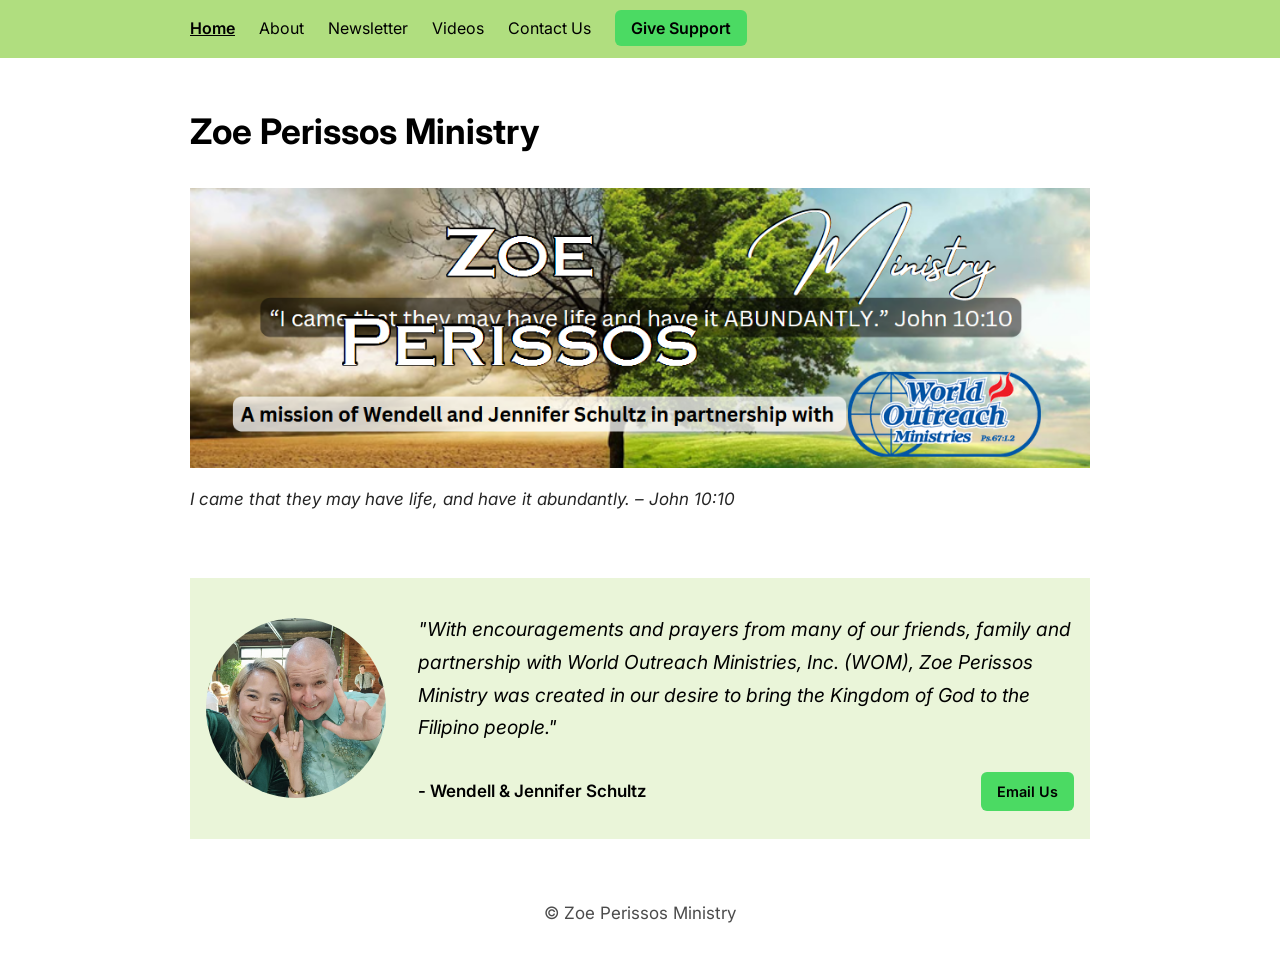
<file: index.html>
<!DOCTYPE html>
<html lang="en">
    <head>
        <meta charset="UTF-8">
        <link rel="preconnect" href="https://fonts.googleapis.com">
        <link rel="preconnect" href="https://fonts.gstatic.com" crossorigin>
        <link href="https://fonts.googleapis.com/css2?family=Inter:wght@400;600;700&display=swap" rel="stylesheet">
        <title>Zoe Perissos Ministry</title>
        <link rel="stylesheet" href="style.css">
    </head>

<body>
    <header>
        <nav>
            <ul>
                <li><a href="index.html" class="active">Home</a></li>
                <li><a href="about.html">About</a></li>
                <li><a href="newsletter.html">Newsletter</a></li>
                <li><a href="#">Videos</a></li>
                <li><a href="#">Contact Us</a></li>
                <li class="cta"><a href="https://www.worldoutreach.org/cc/donations.html?fCode=692">Give Support</a></li>
            </ul>
        </nav>
    </header>

    <main>
        <section id="hero">
            <h1>Zoe Perissos Ministry</h1>
            <img src="images/poster.png" alt="Ministry image">
            <p>I came that they may have life, and have it abundantly. – John 10:10</p>
        </section>

        <section class="featured-quote">
            <div class="quote-content">
                <img src="images/pastors.png" alt="Pastors' Image">

                <div class="quote-text">
                    <p class="quote">
                        "With encouragements and prayers from many of our friends, family and partnership with World Outreach Ministries, Inc. (WOM), Zoe Perissos Ministry was created in our desire to bring the Kingdom of God to the Filipino people."
                    </p>
                    <div class="quote-footer">
                        <p class="name">
                        - Wendell & Jennifer Schultz
                    </p>
                        <a href="mailto:zoeperissos2014@gmail.com" class="email-btn">Email Us</a>
                    </div>
                </div>
            </div>
        </section>
    </main>

    <footer>
        <p>© Zoe Perissos Ministry</p>
    </footer>
</body>
</file>
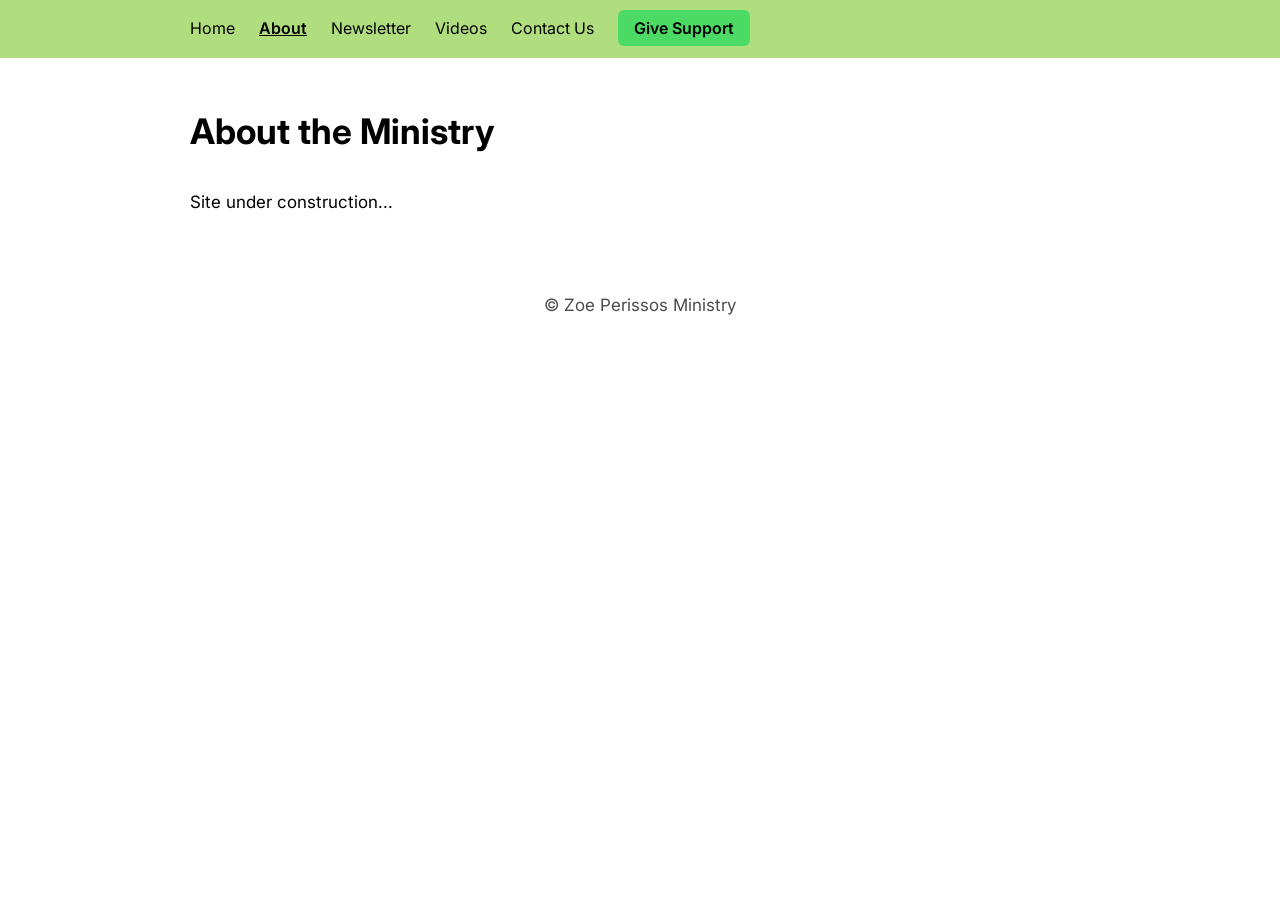
<file: about.html>
<!DOCTYPE html>
<html lang="en">
    <head>
        <meta charset="UTF-8">
        <title>About | Zoe Perissos Ministry</title>
        <link rel="preconnect" href="https://fonts.googleapis.com">
        <link rel="preconnect" href="https://fonts.gstatic.com" crossorigin>
        <link href="https://fonts.googleapis.com/css2?family=Inter:wght@400;600;700&display=swap" rel="stylesheet">
        <link rel="stylesheet" href="style.css">
    </head>

    <body>
        <header>
            <nav>
            <ul>
                <li><a href="index.html">Home</a></li>
                <li><a href="about.html" class="active">About</a></li>
                <li><a href="newsletter.html">Newsletter</a></li>
                <li><a href="#videos">Videos</a></li>
                <li><a href="#contact">Contact Us</a></li>
                <li class="cta"><a href="https://www.worldoutreach.org/cc/donations.html?fCode=692">Give Support</a></li>
            </ul>
            </nav>
        </header>

    <main>
        <section>
            <h1>About the Ministry</h1>
            <p>
                Site under construction...
            </p>
        </section>
    </main>

    <footer>
        <p>© Zoe Perissos Ministry</p>
    </footer>

    </body>
</html>
</file>
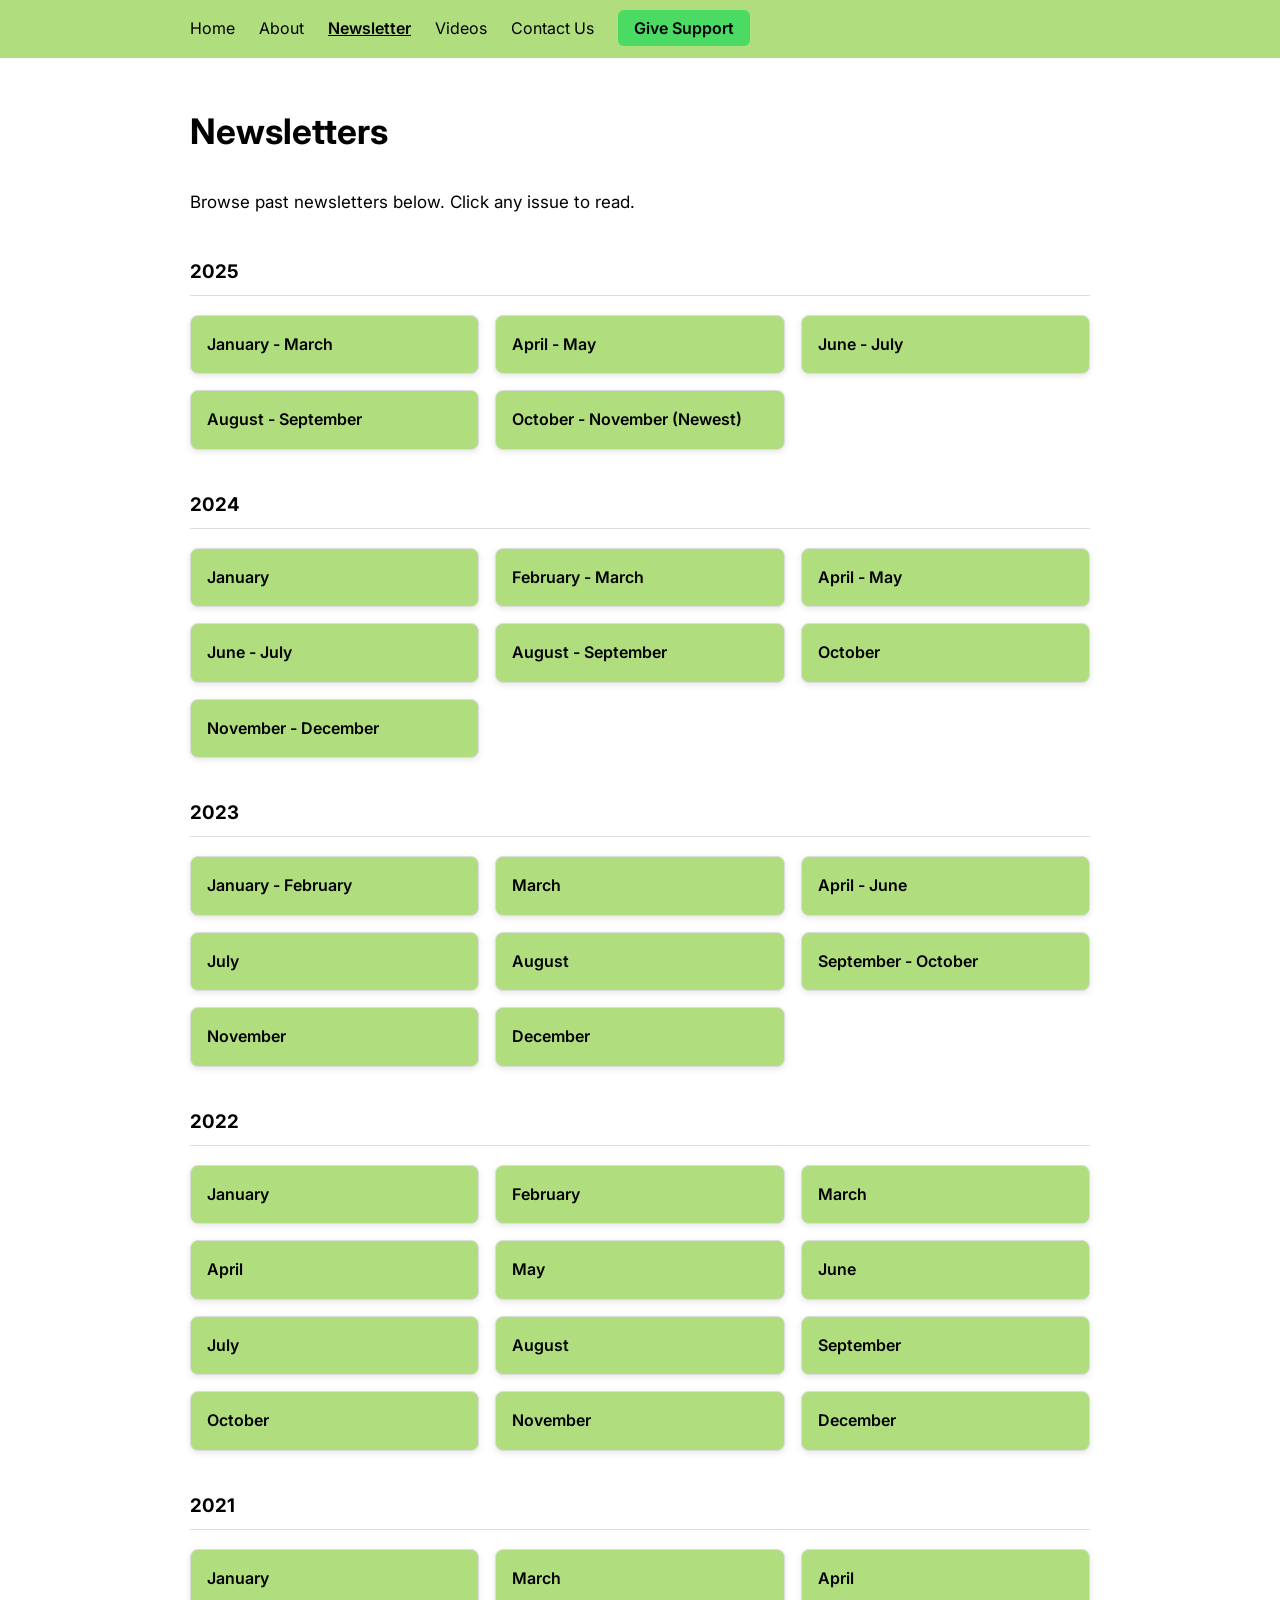
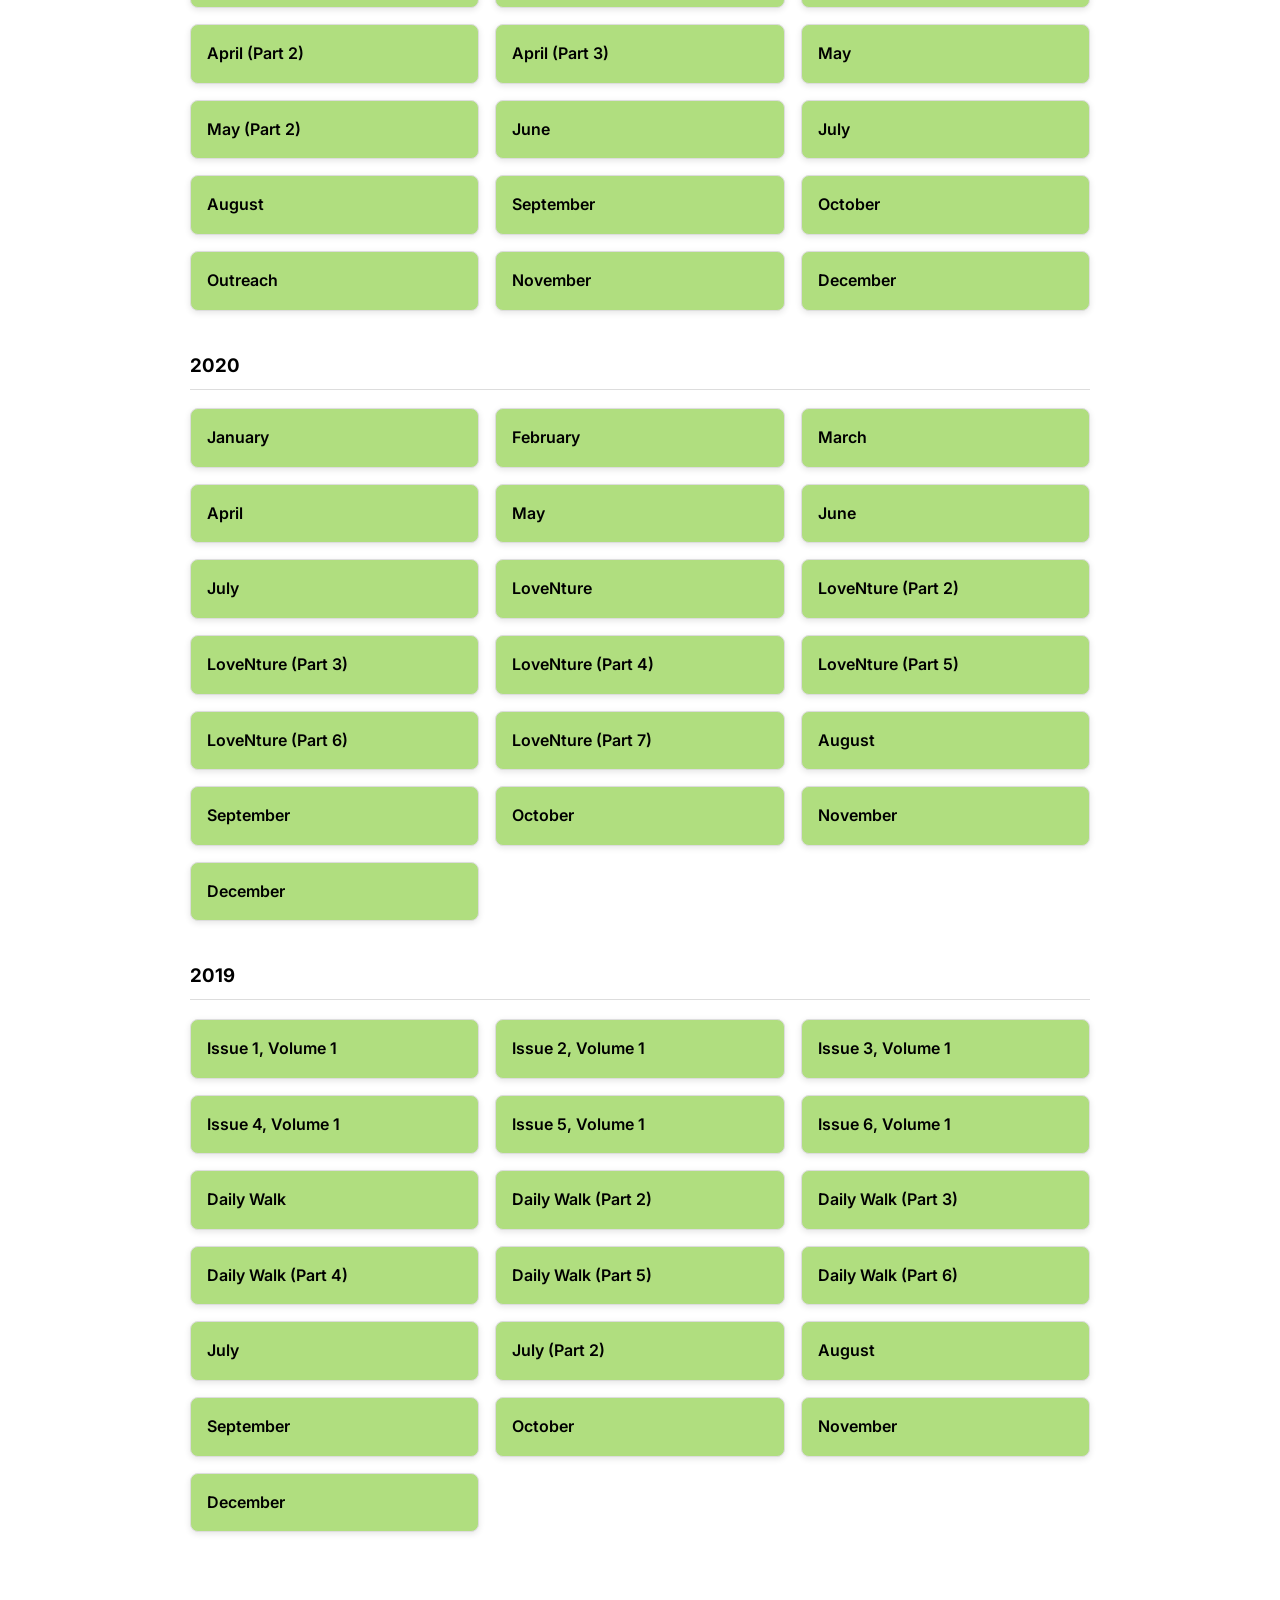
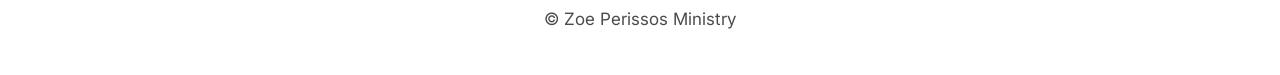
<file: newsletter.html>
<!DOCTYPE html>
<html lang="en">
    <head>
        <meta charset="UTF-8">
        <link rel="preconnect" href="https://fonts.googleapis.com">
        <link rel="preconnect" href="https://fonts.gstatic.com" crossorigin>
        <link href="https://fonts.googleapis.com/css2?family=Inter:wght@400;600;700&display=swap" rel="stylesheet">
        <title>Newsletter | Zoe Perissos Ministry</title>
        <link rel="stylesheet" href="style.css">
    </head>

    <body>
        <header>
            <nav>
            <ul>
                <li><a href="index.html">Home</a></li>
                <li><a href="about.html">About</a></li>
                <li><a href="newsletter.html" class="active">Newsletter</a></li>
                <li><a href="#videos">Videos</a></li>
                <li><a href="#contact">Contact Us</a></li>
                <li class="cta"><a href="https://www.worldoutreach.org/cc/donations.html?fCode=692">Give Support</a></li>
            </ul>
            </nav>
        </header>

    <main>
        <section>
            <h1>Newsletters</h1>
            <p>
                Browse past newsletters below. Click any issue to read.
            </p>
            <h3>2025</h3>
            <ul class="newsletter-list">
                <li class="newsletter-card">
                    <a href="https://zoeperissosministry.com/january-march-2025">January - March</a>
                </li>
                <li class="newsletter-card">
                    <a href="https://zoeperissosministry.com/april-may-2025">April - May</a>
                </li>
                <li class="newsletter-card">
                    <a href="https://zoeperissosministry.com/june-july-2025">June - July</a>
                </li>
                <li class="newsletter-card">
                    <a href="https://zoeperissosministry.com/august-september-2025">August - September</a>
                </li>
                <li class="newsletter-card">
                    <a href="https://zoeperissosministry.com/october-november-2025">October - November (Newest)</a>
                </li>
            </ul>
            
            <h3>2024</h3>
            <ul class="newsletter-list">
                <li class="newsletter-card">
                    <a href="https://mailchi.mp/953d4c602798/zoe-perissos-ministry-newsletter-17630739">January</a>
                </li>
                <li class="newsletter-card">
                    <a href="https://mailchi.mp/15ce7f8bd825/zoe-perissos-ministry-newsletter-17646675">February - March</a>
                </li>
                <li class="newsletter-card">
                    <a href="https://ladybossgva.com/zoeperissos-newsletter-april-may2024">April - May</a>
                </li>
                <li class="newsletter-card">
                    <a href="https://ladybossgva.com/zoeperissos-newsletter-june-july2024">June - July</a>
                </li>
                <li class="newsletter-card">
                    <a href="https://ladybossgva.com/zoeperissos-newsletter-august-september2024">August - September</a>
                </li>
                <li class="newsletter-card">
                    <a href="https://zoeperissosministry.com/october-2024">October</a>
                </li>
                <li class="newsletter-card">
                    <a href="https://ladybossgva.com/zoe-perissos-newsletter-november-december-2024">November - December</a>
                </li>
            </ul>

            <h3>2023</h3>
            <ul class="newsletter-list">
                <li class="newsletter-card">
                    <a href="https://mailchi.mp/1e5e9956af4d/zoe-perissos-ministry-newsletter-17028414">January - February</a>
                </li>
                <li class="newsletter-card">
                    <a href="https://mailchi.mp/9cdac028d117/zoe-perissos-ministry-newsletter-17037734">March</a>
                </li>
                <li class="newsletter-card">
                    <a href="https://mailchi.mp/808e6d7bb978/zoe-perissos-ministry-newsletter-17054990">April - June</a>
                </li>
                <li class="newsletter-card">
                    <a href="https://mailchi.mp/14d655fc02c4/zoe-perissos-ministry-newsletter-17060114">July</a>
                </li>
                <li class="newsletter-card">
                    <a href="https://mailchi.mp/e0054c09e3e2/zoe-perissos-ministry-newsletter-17060138">August</a>
                </li>
                <li class="newsletter-card">
                    <a href="https://mailchi.mp/938fa507e323/zoe-perissos-ministry-newsletter-17409254">September - October</a>
                </li>
                <li class="newsletter-card">
                    <a href="https://mailchi.mp/0fa87ab17af3/zoe-perissos-ministry-newsletter-17587846">November</a>
                </li>
                <li class="newsletter-card">
                    <a href="https://mailchi.mp/eeacd1d3389e/zoe-perissos-ministry-newsletter-17630735">December</a>
                </li>
            </ul>

            <h3>2022</h3>
            <ul class="newsletter-list">
                <li class="newsletter-card">
                    <a href="https://mailchi.mp/3f12c98ddcd4/zoe-perissos-ministry-newsletter-15819796">January</a>
                </li>
                <li class="newsletter-card">
                    <a href="https://mailchi.mp/ca8e277435bd/zoe-perissos-ministry-newsletter-16073552">February</a>
                </li>
                <li class="newsletter-card">
                    <a href="https://mailchi.mp/4f6ef9faf88a/zoe-perissos-ministry-newsletter-16073560">March</a>
                </li>
                <li class="newsletter-card">
                    <a href="https://mailchi.mp/b8efa928d174/zoe-perissos-ministry-newsletter-16083564">April</a>
                </li>
                <li class="newsletter-card">
                    <a href="https://mailchi.mp/195a35ae9181/zoe-perissos-ministry-newsletter-16519838">May</a>
                </li>
                <li class="newsletter-card">
                    <a href="https://mailchi.mp/63e6f493a1bb/zoe-perissos-ministry-newsletter-16531150">June</a>
                </li>
                <li class="newsletter-card">
                    <a href="https://mailchi.mp/ba333eab2e3b/zoe-perissos-ministry-newsletter-16531154">July</a>
                </li>
                <li class="newsletter-card">
                    <a href="https://mailchi.mp/4e0a75028f2b/zoe-perissos-ministry-newsletter-16536722">August</a>
                </li>
                <li class="newsletter-card">
                    <a href="https://mailchi.mp/e1b19f9b49ff/zoe-perissos-ministry-newsletter-16602978">September</a>
                </li>
                <li class="newsletter-card">
                    <a href="https://mailchi.mp/a08464fb7ff5/zoe-perissos-ministry-newsletter-16799766">October</a>
                </li>
                <li class="newsletter-card">
                    <a href="https://mailchi.mp/3352ecf874b6/zoe-perissos-ministry-newsletter-17002502">November</a>
                </li>
                <li class="newsletter-card">
                    <a href="https://mailchi.mp/50674ce44a59/zoe-perissos-ministry-newsletter-17023598">December</a>
                </li>
            </ul>

            <h3>2021</h3>
            <ul class="newsletter-list">
                <li class="newsletter-card">
                    <a href="https://mailchi.mp/286d3048d192/zoe-perissos-ministry-newsletter-13345779">January</a>
                </li>
                <li class="newsletter-card">
                    <a href="https://mailchi.mp/42b58cfa75fb/zoe-perissos-ministry-newsletter-13396143">March</a>
                </li>
                <li class="newsletter-card">
                    <a href="https://mailchi.mp/c9e88ce56a86/zoe-perissos-ministry-newsletter-13411555">April</a>
                </li>
                <li class="newsletter-card">
                    <a href="https://mailchi.mp/e3f3be516ca6/zoe-perissos-ministry-newsletter-13414975">April (Part 2)</a>
                </li>
                <li class="newsletter-card">
                    <a href="https://mailchi.mp/2aaff428c916/zoe-perissos-ministry-newsletter-14174667">April (Part 3)</a>
                </li>
                <li class="newsletter-card">
                    <a href="https://mailchi.mp/e77d58562a27/zoe-perissos-ministry-newsletter-14174675">May</a>
                </li>
                <li class="newsletter-card">
                    <a href="https://mailchi.mp/e8b6317298b8/zoe-perissos-ministry-newsletter-14177683">May (Part 2)</a>
                </li>
                <li class="newsletter-card">
                    <a href="https://mailchi.mp/2b37f6798d03/zoe-perissos-ministry-newsletter-14795459">June</a>
                </li>
                <li class="newsletter-card">
                    <a href="https://mailchi.mp/65faa0812a05/zoe-perissos-ministry-newsletter-14804087">July</a>
                </li>
                <li class="newsletter-card">
                    <a href="https://mailchi.mp/a87812a0e483/zoe-perissos-ministry-newsletter-14855671">August</a>
                </li>
                <li class="newsletter-card">
                    <a href="https://mailchi.mp/4f9c6e22ab1f/zoe-perissos-ministry-newsletter-14870091">September</a>
                </li>
                <li class="newsletter-card">
                    <a href="https://mailchi.mp/7d9681ab9841/zoe-perissos-ministry-newsletter-14874412">October</a>
                </li>
                <li class="newsletter-card">
                    <a href="https://mailchi.mp/0f489a0199f5/zoe-perissos-ministry-newsletter-first-issue-14879764">Outreach</a>
                </li>
                <li class="newsletter-card">
                    <a href="https://mailchi.mp/d83c704b779c/zoe-perissos-ministry-newsletter-14889140">November</a>
                </li>
                <li class="newsletter-card">
                    <a href="https://mailchi.mp/3d3e25735971/zoe-perissos-ministry-newsletter-15609816">December</a>
                </li>
            </ul>

            <h3>2020</h3>
            <ul class="newsletter-list">
                <li class="newsletter-card">
                    <a href="https://mailchi.mp/733b6efe2adf/zoe-perissos-ministry-newsletter-november2019-12110567">January</a>
                </li>
                <li class="newsletter-card">
                    <a href="https://mailchi.mp/857f4e8e4010/zoe-perissos-ministry-newsletter-november2019-12131115"> February</a>
                </li>
                <li class="newsletter-card">
                    <a href="https://mailchi.mp/07bacaefa551/zoe-perissos-ministry-newsletter-november2019-12269475"> March</a>
                </li>
                <li class="newsletter-card">
                    <a href="https://mailchi.mp/10ad31f52d9b/zoe-perissos-ministry-newsletter-november2019-12298935"> April</a>
                </li>
                <li class="newsletter-card">
                    <a href="https://mailchi.mp/758871ee0d9b/zoe-perissos-ministry-newsletter-november2019-12519928"> May</a>
                </li>
                <li class="newsletter-card">
                    <a href="https://mailchi.mp/d461d105fa8f/zoe-perissos-ministry-newsletter-november2019-12577663"> June</a>
                </li>
                <li class="newsletter-card">
                    <a href="https://mailchi.mp/e1ff3abafcaf/zoe-perissos-ministry-newsletter-november2019-12616835"> July</a>
                </li>
                <li class="newsletter-card">
                    <a href="https://mailchi.mp/41162663eea4/zoe-perissos-ministry-newsletter-first-issue-12619467"> LoveNture</a>
                </li>
                <li class="newsletter-card">
                    <a href="https://mailchi.mp/ce5a1ab3abba/zoe-perissos-ministry-newsletter-first-issue-12619499">LoveNture (Part 2)</a>
                </li>
                <li class="newsletter-card">
                    <a href="https://mailchi.mp/577652320e62/zoe-perissos-ministry-newsletter-first-issue-12619503"> LoveNture (Part 3)</a>
                </li>
                <li class="newsletter-card">
                    <a href="https://mailchi.mp/c9cc767a3f8f/zoe-perissos-ministry-newsletter-first-issue-12679471"> LoveNture (Part 4)</a>
                </li>
                <li class="newsletter-card">
                    <a href="https://mailchi.mp/b04929bcf036/zoe-perissos-ministry-newsletter-first-issue-12679979"> LoveNture (Part 5)</a>
                </li>
                <li class="newsletter-card">
                    <a href="https://mailchi.mp/0969fe01cd4d/zoe-perissos-ministry-newsletter-first-issue-12679987"> LoveNture (Part 6)</a>
                </li>
                <li class="newsletter-card">
                    <a href="https://mailchi.mp/5832d17ca1a5/zoe-perissos-ministry-newsletter-first-issue-12679991"> LoveNture (Part 7)</a>
                </li>
                <li class="newsletter-card">
                    <a href="https://mailchi.mp/483f47a1cc86/zoe-perissos-ministry-newsletter-november2019-12679963"> August</a>
                </li>
                <li class="newsletter-card">
                    <a href="https://mailchi.mp/81e5a074fdfd/zoe-perissos-ministry-newsletter-november2019-12807251"> September</a>
                </li>
                <li class="newsletter-card">
                    <a href="https://mailchi.mp/d8d1c6255366/zoe-perissos-ministry-newsletter"> October </a>
                </li>
                <li class="newsletter-card">
                    <a href="https://mailchi.mp/e4166572438d/zoe-perissos-ministry-newsletter-12929159"> November</a>
                </li>
                <li class="newsletter-card">
                    <a href="https://mailchi.mp/b4808efee8c3/zoe-perissos-ministry-newsletter-12975015"> December</a>
                </li>
            </ul>

            <h3>2019</h3>
            <ul class="newsletter-list">
                <li class="newsletter-card">
                    <a href="https://mailchi.mp/0b6aae187ea9/zoe-perissos-ministry-newsletter-first-issue">Issue 1, Volume 1</a>
                </li>
                <li class="newsletter-card">
                    <a href="https://mailchi.mp/6760d54feca5/zoe-perissos-ministry-newsletter-first-issue-24683">Issue 2, Volume 1</a>
                </li>
                <li class="newsletter-card">
                    <a href="https://mailchi.mp/a9c083364b59/zoe-perissos-ministry-newsletter-first-issue-56267">Issue 3, Volume 1</a>
                </li>
                <li class="newsletter-card">
                    <a href="https://mailchi.mp/e66982f762db/zoe-perissos-ministry-newsletter-fourth-issue-162075">Issue 4, Volume 1</a>
                </li>
                <li class="newsletter-card">
                    <a href="https://mailchi.mp/d89627732d49/zoe-perissos-ministry-newsletter-first-issue-187435">Issue 5, Volume 1</a>
                </li>
                <li class="newsletter-card">
                    <a href="https://mailchi.mp/99030c25f1b1/zoe-perissos-ministry-newsletter-fourth-issue-183751">Issue 6, Volume 1</a>
                </li>
                <li class="newsletter-card">
                    <a href="https://mailchi.mp/60ff02eabc82/zoe-perissos-ministry-newsletter-first-issue-162079"> Daily Walk</a>
                </li>
                <li class="newsletter-card">
                    <a href="https://mailchi.mp/666101ffc742/zoe-perissos-ministry-newsletter-first-issue-56291"> Daily Walk (Part 2) </a>
                </li>
                <li class="newsletter-card">
                    <a href="https://mailchi.mp/207079f18b57/zoe-perissos-ministry-newsletter-first-issue-56311"> Daily Walk (Part 3)</a>
                </li>
                <li class="newsletter-card">
                    <a href="https://mailchi.mp/daf0aec4c396/zoe-perissos-ministry-newsletter-first-issue-56315">Daily Walk (Part 4)</a>
                </li>
                <li class="newsletter-card">
                    <a href="https://mailchi.mp/dbcf8d023089/zoe-perissos-ministry-newsletter-first-issue-56319"> Daily Walk (Part 5)</a>
                </li>
                <li class="newsletter-card">
                    <a href="https://mailchi.mp/32321696ce42/zoe-perissos-ministry-newsletter-first-issue-56327"> Daily Walk (Part 6) </a>
                </li>
                <li class="newsletter-card">
                    <a href="https://mailchi.mp/b54c59256549/zoe-perissos-ministry-newsletter-july2019"> July</a>
                </li>
                <li class="newsletter-card">
                    <a href="https://mailchi.mp/5a31cd1b80dd/zoe-perissos-ministry-newsletter-july2019-216019"> July (Part 2)</a>
                </li>
                <li class="newsletter-card">
                    <a href="https://mailchi.mp/b7a07cdfbfb1/zoe-perissos-ministry-newsletter-july2019-234675"> August</a>
                </li>
                <li class="newsletter-card">
                    <a href="https://mailchi.mp/40f208f00f18/zoe-perissos-ministry-newsletter-july2019-274315"> September </a>
                </li>
                <li class="newsletter-card">
                    <a href="https://mailchi.mp/e5df57b93778/zoe-perissos-ministry-newsletter-july2019-290623"> October</a>
                </li>
                <li class="newsletter-card">
                    <a href="https://mailchi.mp/4a5ee475fd81/zoe-perissos-ministry-newsletter-november2019-414767"> November</a>
                </li>
                <li class="newsletter-card">
                    <a href="https://mailchi.mp/f534b34906fd/zoe-perissos-ministry-newsletter-november2019-12087087">December</a>
                </li>
            </ul>
        </section>
    </main>

<footer>
    <p>© Zoe Perissos Ministry</p>
</footer>
</body>
</html>
</file>
<file: style.css>
header {
    padding: 1rem;
    background-color: #b0de7f;
}

body { /* everything pretty much */
    font-family: 'Inter', sans-serif;
    line-height: 1.6;
    margin: 0;
}

main { /* texts and the heroes */
    max-width: 900px;
    margin: auto;
    padding: 1rem;
}

section { /* section from html */
    margin-bottom: 3px;
}

nav ul{ /* this affects what's inside nav's ul (also this is the top bar)*/
    list-style: none;
    padding: 0;
    margin: 0 auto;
    display: flex;
    gap: 1.5rem;
    max-width: 900px;
}

nav ul li a { /* the top bar */
    text-decoration: none;
    color: inherit;
}

nav ul li a:hover { /* mouse hover */
    text-decoration: underline;
}

nav ul li a.active {
    font-weight: 600;
    text-decoration: underline;
}

nav ul .cta a {
    background-color: #4bda63;
    transition: background-color 0.45s ease, border-color 0.45s ease;
    color: #000;
    padding: 0.5rem 1rem;
    border-radius: 6px;
    font-weight: 600;
}

nav ul .cta a:hover {
    background-color: #3ec955;
    text-decoration: none;
}

footer {
    text-align: center;
    padding: 1.5rem;
    font-size: 0.9rem;
    opacity: 0.7;
}

#hero {
    margin-bottom: 4rem;
}

#hero img {
    width: 100%;
    display: block;
}

#about, #newsletters {
    padding-top: 1rem;
}

#about {
    border-top: 1px solid #ddd;
}

h1 {
    font-size: 2.2rem;
}

h2 {
    font-size: 1.5rem;
    margin-bottom: 0.5rem;
}

h3 {
    margin-top: 2.5rem;
    border-bottom: 1px solid #ddd;
    padding-bottom: 0.5rem;
}

p {
    font-size: 17px;
    line-height: 1.7;
}

.newsletter-list{
    list-style: none;
    padding: 0;
    display: grid;
    grid-template-columns: repeat(auto-fit, minmax(220px, 1fr));
    gap: 1rem;
}

.newsletter-card{
    border: 1px solid #ddd;
    border-radius: 8px;
    background-color: #b0de7f;
    transition: background-color 0.45s ease, border-color 0.45s ease;
    box-shadow: 0 2px 6px rgba(0, 0, 0, 0.1);
}

.newsletter-card a{
    display: block;
    padding: 1rem;
    text-decoration: none;
    color: inherit;
    font-weight: 600;
}

.newsletter-card:hover{
    border-color: #aaa;
    background-color: #4bda63;
}

@media (max-width: 600px) {
    nav ul {
        flex-direction: column;
        gap: 0.75rem;
    }

    main {
        padding: 1.25rem;
    }

    .newsletter-list{
        grid-template-columns: 1fr;
    }

    .quote-footer {
        flex-direction: column;
        gap: 0.75rem;
        align-items: center;
    }
}

#hero p:first-of-type {
    font-style: italic;
    opacity: 0.85;
}

.featured-quote {
    background-color: #eaf5d9;
    padding: 1rem 1rem;
}

.featured-quote img {
    width: 180px;
    height: 180px;
    object-fit: cover;
    border-radius: 50%;
}

.quote {
    font-size: 1.2rem;
    font-style: italic;
    margin-bottom: 0.75rem;
}

.name {
    font-weight: 600;
}

.quote-content {
    max-width: 900px;
    margin: 0 auto;
    display: flex;
    align-items: center;
    gap: 2rem;
}

.quote-footer {
    display: flex;
    align-items: center;
    justify-content: space-between;
    margin-top: 1rem;
}

.email-btn {
    background-color: #4bda63;
    transition: background-color 0.45s ease, border-color 0.45s ease;
    color: #000;
    text-decoration: none;
    padding: 0.5rem 1rem;
    border-radius: 6px;
    font-weight: 600;
    font-size: 0.9rem;
}

.email-btn:hover {
    background-color: #3ec955;
}
</file>
